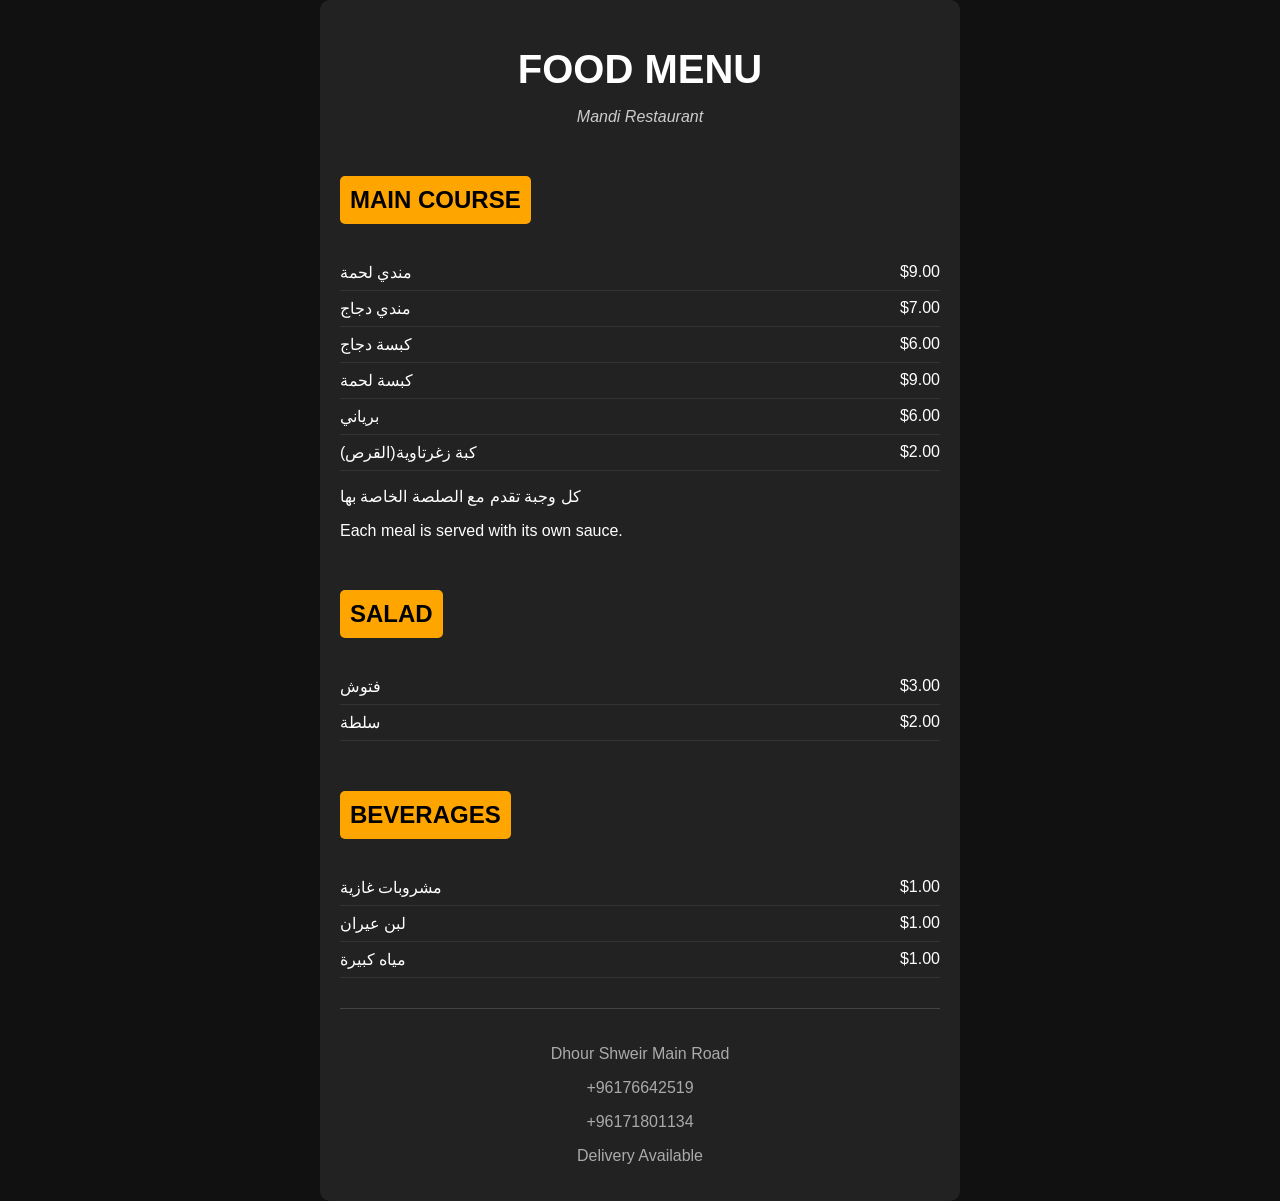
<file: index.html>
<!DOCTYPE html>
<html lang="en">
<head>
  <meta charset="UTF-8" />
  <meta name="viewport" content="width=device-width, initial-scale=1.0" />
  <title>Mandi Menu</title>
  <link rel="stylesheet" href="styles.css" />
</head>
<body>
  <div class="menu-container">
    <h1>FOOD MENU</h1>
    <p class="restaurant-name">Mandi Restaurant</p>

    <div class="section">
      <h2 class="section-title">MAIN COURSE</h2>
      <ul>
        <li><span>مندي لحمة</span><span>$9.00</span></li>
        <li><span> مندي دجاج</span><span>$7.00</span></li>
        <li><span> كبسة دجاج</span><span>$6.00</span></li>
        <li><span>كبسة لحمة</span><span>$9.00</span></li>
        <li><span>برياني</span><span>$6.00</span></li>
        <li><span>(القرص)كبة زغرتاوية</span><span>$2.00</span></li>
        <p>كل وجبة تقدم مع الصلصة الخاصة بها</p>
        <p>Each meal is served with its own sauce.</p>
      </ul>
    </div>

    <div class="section">
      <h2 class="section-title">SALAD</h2>
      <ul>
        <li><span>فتوش</span><span>$3.00</span></li>
        <li><span>سلطة</span><span>$2.00</span></li>
      </ul>
    </div>

    <div class="section">
      <h2 class="section-title">BEVERAGES</h2>
      <ul>
        <li><span>مشروبات غازية</span><span>$1.00</span></li>
        <li><span>لبن عيران</span><span>$1.00</span></li>
        <li><span> مياه كبيرة</span><span>$1.00</span></li>
      </ul>
    </div>

    <div class="contact">
      <p>Dhour Shweir Main Road</p>
      <p>+96176642519</p>
      <p>+96171801134</p>
      <p>Delivery Available</p>
    </div>
  </div>
</body>
</html>
</file>
<file: styles.css>
body {
    margin: 0;
    font-family: Arial, sans-serif;
    background: #111;
    color: white;
  }
  
  .menu-container {
    max-width: 600px;
    margin: auto;
    padding: 20px;
    background: #222;
    border-radius: 10px;
  }
  
  h1 {
    text-align: center;
    font-size: 2.5em;
    margin-bottom: 5px;
  }
  
  .restaurant-name {
    text-align: center;
    font-style: italic;
    color: #ccc;
    margin-bottom: 30px;
  }
  
  .section {
    margin-bottom: 30px;
  }
  
  .section-title {
    background: orange;
    color: black;
    padding: 10px;
    border-radius: 5px;
    font-weight: bold;
    display: inline-block;
    margin-bottom: 15px;
  }
  
  ul {
    list-style: none;
    padding: 0;
  }
  
  li {
    display: flex;
    justify-content: space-between;
    padding: 8px 0;
    border-bottom: 1px solid #333;
  }
  
  .contact {
    text-align: center;
    border-top: 1px solid #444;
    padding-top: 20px;
    color: #aaa;
  }
</file>
